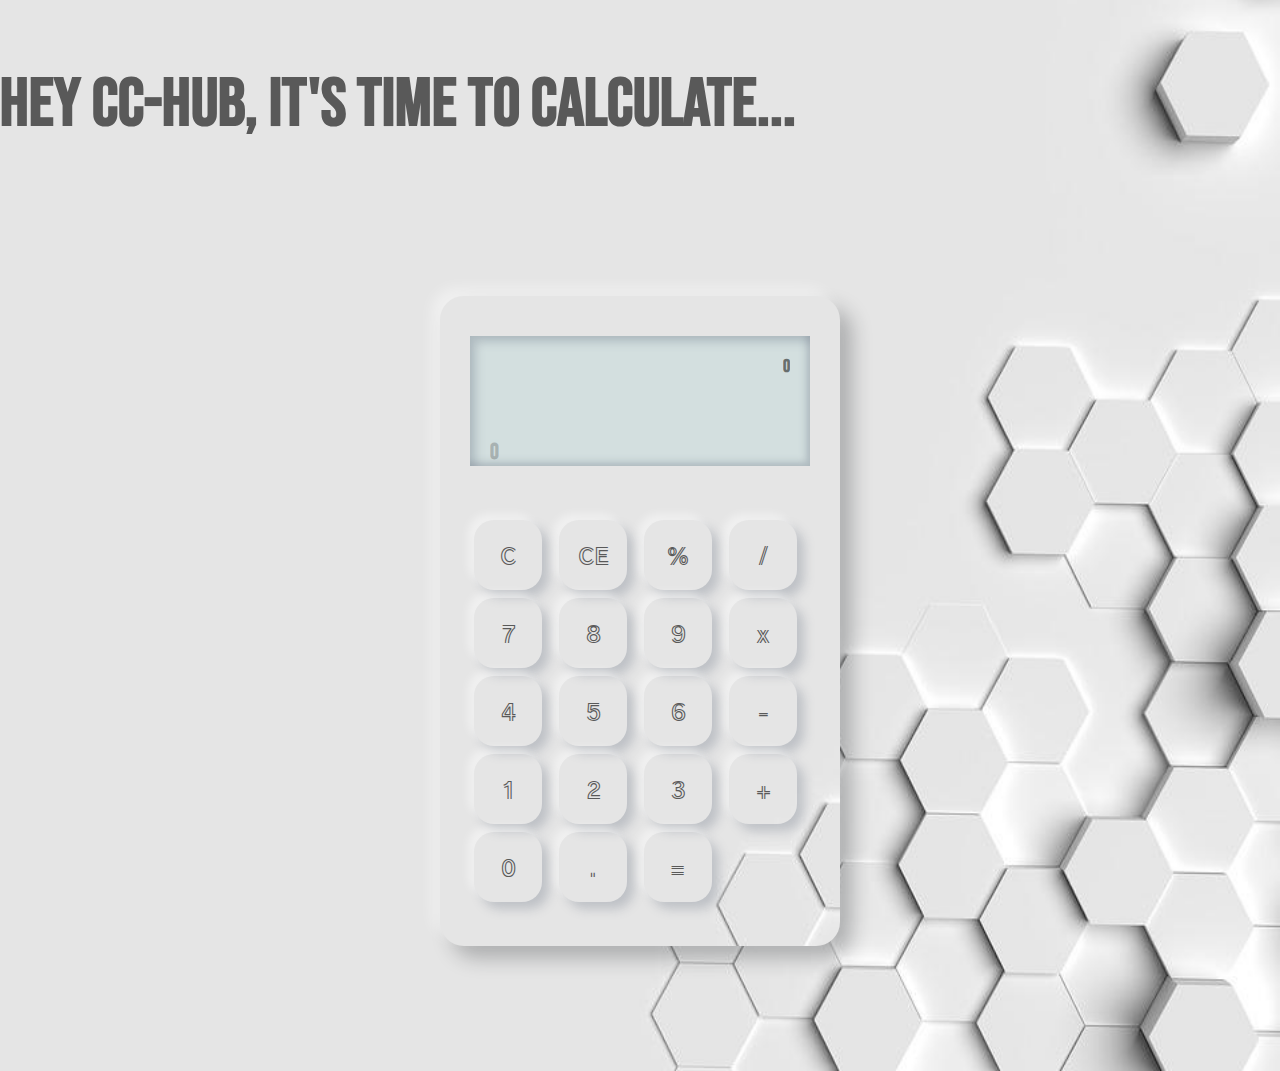
<file: index.html>
<!DOCTYPE html> 
<html lang=en>
<head>
  <meta charset="UTF-8">
  <meta name="viewport" content="width=device-width, initial-scale=1.0">
  <title>Dagogo Uranta's Calculator</title> 
  <link rel="shortcut icon" type="image/png" href="img/calculator.png">
  <link rel="stylesheet" href="styles.css"> 
  <link rel="preconnect" href="https://fonts.gstatic.com">
<link href="https://fonts.googleapis.com/css2?family=Bebas+Neue&display=swap" rel="stylesheet"> 
  <link rel="preconnect" href="https://fonts.gstatic.com">
  <link href="https://fonts.googleapis.com/css2?family=Train+One&display=swap" rel="stylesheet">   
  <script src="index.js"></script>
</head>
 <body>
  
  <div class="intro sfx">
    <div class="words"> Hey Cc-Hub, it's time to calculate...</div>
  </div> 
  <section>
    
      <div class="container">
        <div class="display">
           <div class="display-1">0</div>
           <div class="display-2"></div>
           <div class="temp-result">0</div>
        </div>
           <div class="all-buttons">
            <div class="button all-clear">C</div>
            <div class="button last-entity-clear">CE</div>
            <div class="button operation">%</div>
            <div class="button operation">/</div> 
            
            <div class="button number">7</div>
            <div class="button number">8</div>
            <div class="button number">9</div>
            <div class="button operation">x</div> 
            
            <div class="button number">4</div>
            <div class="button number">5</div>
            <div class="button number">6</div>
            <div class="button operation">-</div>

            <div class="button number">1</div>
            <div class="button number">2</div>
            <div class="button number">3</div>
            <div class="button operation">+</div> 
            
            <div class="button number btn-0">0</div>
            <div class="button number dot">.</div>
            <div class="button equal">=</div>
           </div>
        

      </div>
  </section>
</body>
</html>
</file>
<file: styles.css>
@keyframes slideIn {
  0% {
    transform: skewX(-30deg) translateX(-150px);
  }

  100% {
    transform: skewX(-30deg) translateX(600px);
  }
}

@keyframes appear {
  from {
    width: 0;
  }

  to {
    width: 100%;
  }
}

* {
  padding: 0;
  margin: 0;
  box-sizing: border-box;
}

html {
  font-family: 'Bebas Neue', 'cursive';
}

body {
  background-image: url('img/hexagon.jpg');
  background-size: 2560px 1600px;
  background-position: 40% 35%;
}

@media screen and (max-width: 1300px) {
  body {
    background-position: 40% 35%;
  }
}

@media screen and (max-width: 500px) {
  body {
    background-image: none;
  }
}

section {
  /*background-color: #dde1e7;*/

  width: 100%;
  min-height: 100vh;
  display: flex;
  align-items: center;
  justify-content: center;
}

/*IT'S TIME TO CALCULATE SECTION BELOW*/
.intro {
  /*display: flex;
  align-items: center;
  justify-content: center;
  margin-right: 60%;*/
  margin-top: 5%;
  margin-bottom: 2%;
}

.words {
  font-size: 68px;
  font-weight: 700;
  color: #595959;
  overflow: hidden;
  white-space: nowrap;
  margin: 0 auto;
  /*letter-spacing: 0.15em;*/
}
@media screen and (max-width: 800px) {
  .words {
    font-size: 48px;
  }
}

@media screen and (max-width: 600px) {
  .words {
    font-size: 38px;
  }
}

@media screen and (max-width: 500px) {
  .words {
    font-size: 1.5rem;
  }
}
.sfx {
  animation: appear 2000ms steps(40, end);
}
/*IT'S TIME TO CALCULATE, SECTION ABOVE*/

.container {
  width: 90%;
  max-width: 400px;
  background-color: #e5e5e5;
  background-image: url('img/hexagon.jpg');
  background-size: 2560px 1600px;
  background-position: 45% 35%;

  border-radius: 24px;
  overflow: hidden;
  box-shadow: -8px -8px 14px #ffffff73, 12px 12px 20px rgba(30, 34, 39, 0.288);
  padding: 40px 30px;
}

@media screen and (max-width: 500px) {
  .container {
    background-image: none;
  }
}

.display {
  background-color: rgb(211, 223, 223);
  /*background-color: #e5e5e5;*/
  height: 130px;
  width: 100%;
  text-align: right;
  padding: 20px;
  font-size: 34px;
  font-weight: 700;
  margin-bottom: 50px;
  position: relative;
  overflow: hidden;
  box-shadow: inset -4px -4px 7px rgba(94, 104, 121, 0.288),
    inset 6px 6px 10px rgba(94, 104, 121, 0.288);
}

.display::before {
  content: '';
  position: absolute;
  height: 100%;
  width: 100px;

  background: rgba(255, 255, 255, 0.3);
  transform: skewX(-30deg);
  top: 0;
  left: -150px;

  animation: slideIn 800ms 2000ms;
}

/*.display::after {
  content: '';
  position: absolute;
  height: 100%;
  width: 100px;
  overflow: hidden;
  background: rgba(255, 255, 255, 0.3);
  transform: skewX(-30deg);
  top: 0;
  left: 300px;
}*/

.display-1 {
  opacity: 0.5;
  font-size: 18px;
  height: 20px;
  margin-bottom: 10px;
  overflow: hidden;
}
.display-2 {
  margin-bottom: 10px;
  color: #595959;
}

.temp-result {
  position: absolute;
  bottom: 0;
  left: 30;
  opacity: 0.2;
  font-size: 22px;
}

.all-buttons {
  color: rgb(182, 182, 182);
  display: grid;
  grid-template: repeat(4, 1fr) / repeat(4, 1fr);
  cursor: pointer;
}
.button {
  height: 70px;
  font-family: 'Train One', 'cursive';
  font-size: 22px;
  font-weight: 200;
  width: 80%;
  display: flex;
  align-items: center;
  justify-content: center;
  margin: 4px;
  border: none;
  border-radius: 20px;
  outline: none;
  color: #595959;
  box-shadow: -6px -6px 9px #ffffff73, 7px 7px 10.5px rgba(94, 104, 121, 0.288);
}

.button:hover {
  color: rgb(0, 126, 255);
  transform: scale(0.96);
}

.button:focus {
  color: rgb(0, 126, 255);
  transform: scale(0.8);
  box-shadow: inset -4px -4px 7px #ffffff73,
    inset 3px 3px 5px rgba(94, 104, 121, 0.288);
  /*try and make sure this box-shadow translates to the 
  press of a button */
}
</file>
